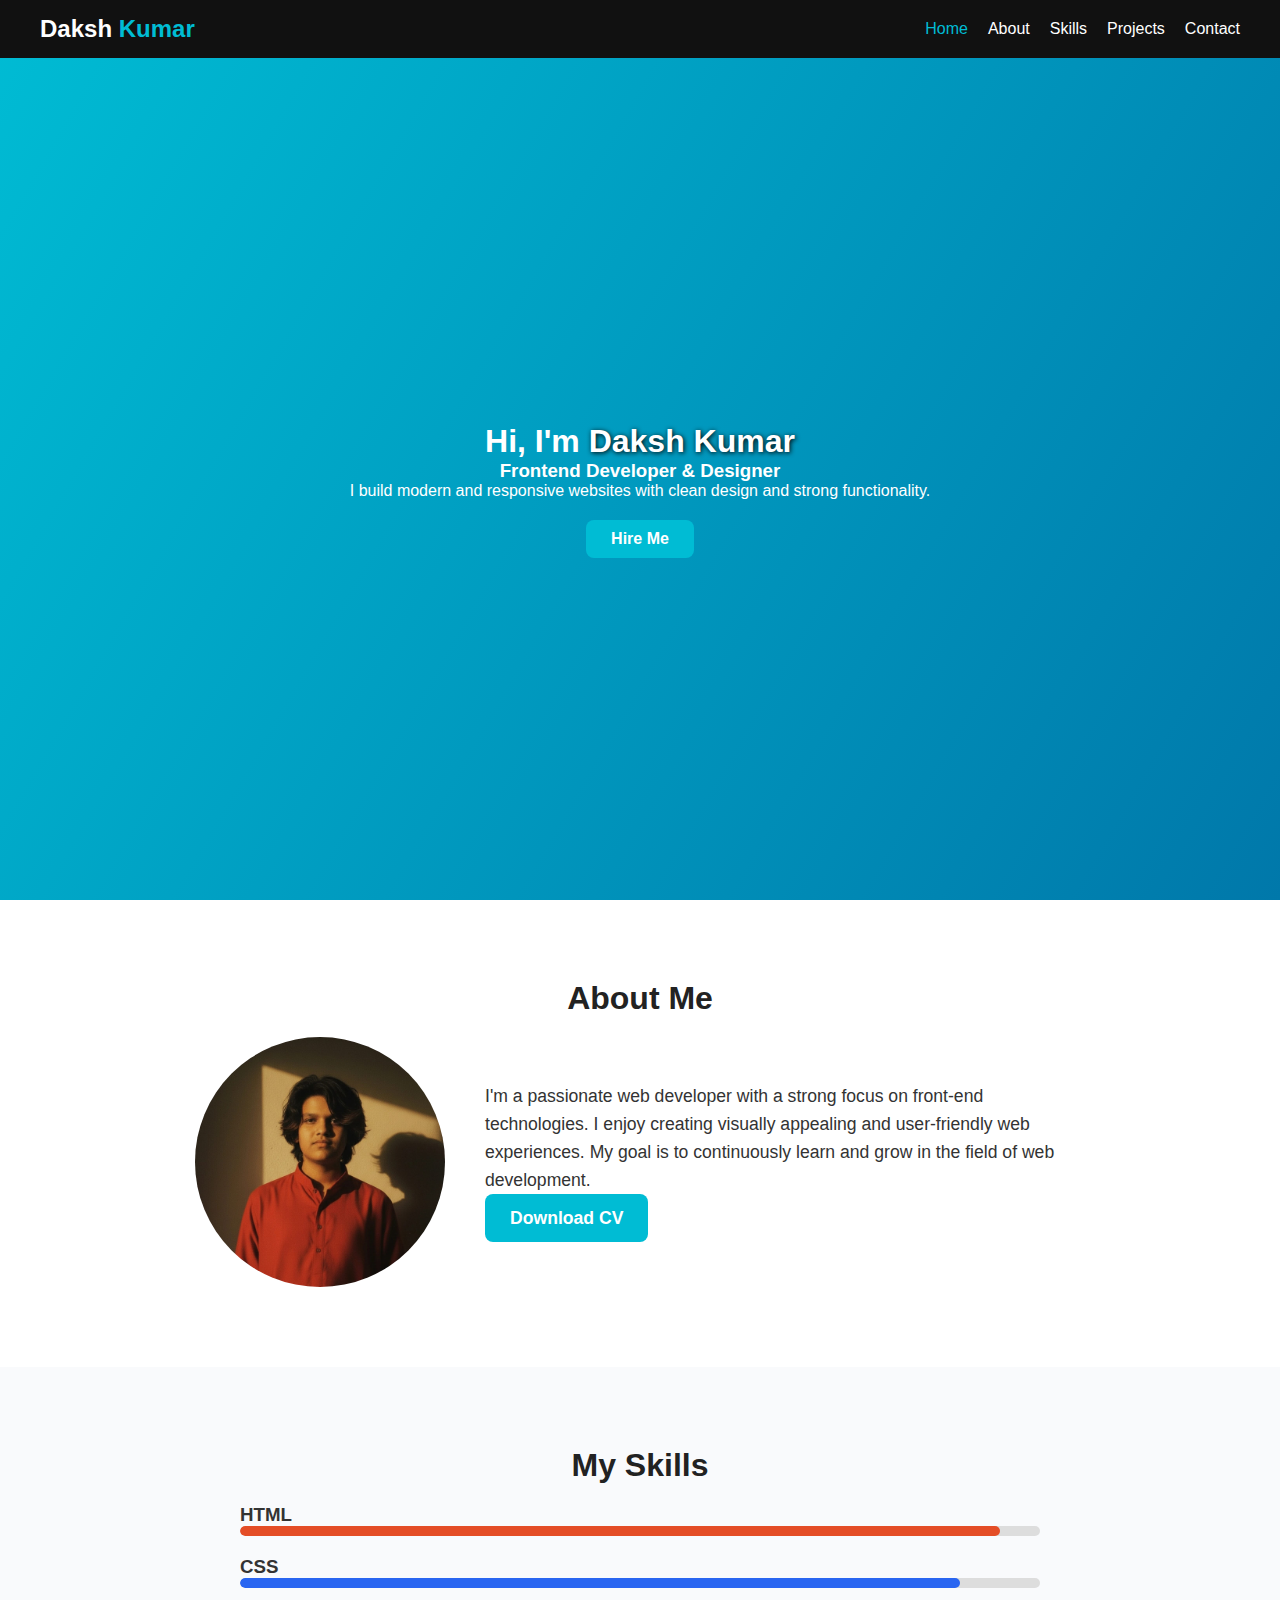
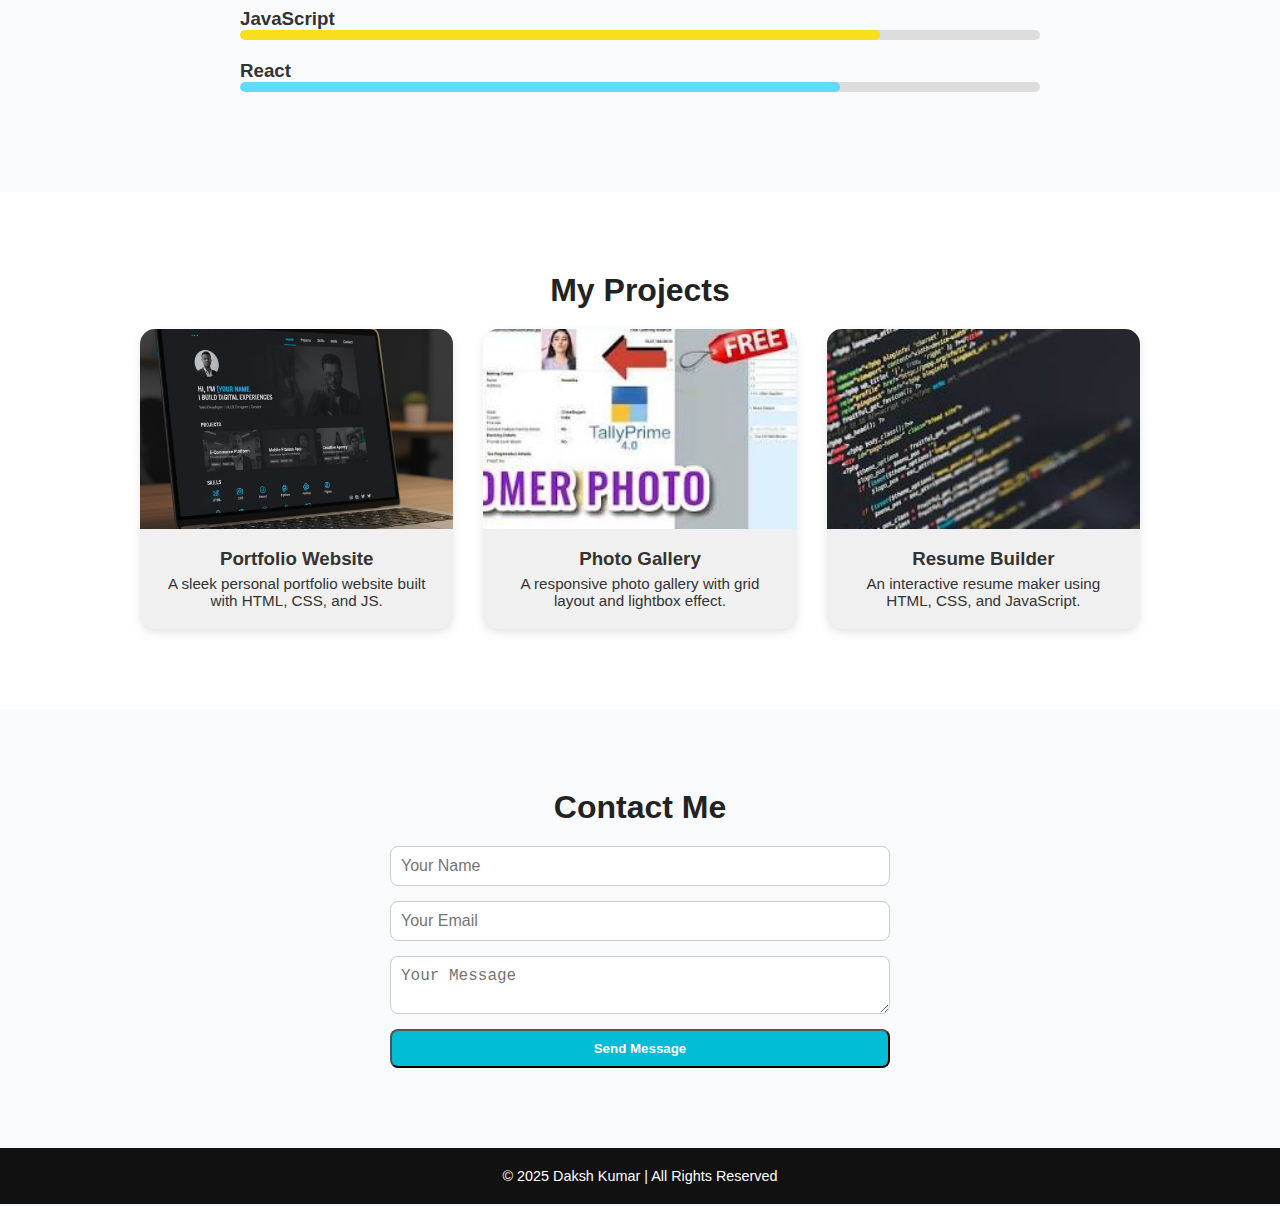
<file: index.html>
<!DOCTYPE html>
<html lang="en">
<head>
  <meta charset="UTF-8" />
  <meta name="viewport" content="width=device-width, initial-scale=1.0" />
  <title>My Portfolio | Daksh Kumar</title>
  <link rel="stylesheet" href="style.css" />
</head>
<body>
  <!-- ====== NAVBAR ====== -->
  <header>
    <nav class="navbar">
      <div class="logo">Daksh <span>Kumar</span></div>
      <ul class="nav-links">
        <li><a href="#home" class="active">Home</a></li>
        <li><a href="#about">About</a></li>
        <li><a href="#skills">Skills</a></li>
        <li><a href="#projects">Projects</a></li>
        <li><a href="#contact">Contact</a></li>
      </ul>
    </nav>
  </header>

  <!-- ====== HOME ====== -->
  <section id="home" class="home">
    <div class="home-content">
      <h1>Hi, I'm <span>Daksh Kumar</span></h1>
      <h3>Frontend Developer & Designer</h3>
      <p>I build modern and responsive websites with clean design and strong functionality.</p>
      <a href="#contact" class="btn">Hire Me</a>
    </div>
  </section>

  <!-- ====== ABOUT ====== -->
  <section id="about" class="about">
    <h2 class="section-title">About Me</h2>
    <div class="about-content">
      <img src="WhatsApp Image 2025-10-21 at 19.16.03_0766a6af.jpg" alt="Profile Photo" class="profile-img" />
      <div class="about-text">
        <p>
          I'm a passionate web developer with a strong focus on front-end technologies.
          I enjoy creating visually appealing and user-friendly web experiences.
          My goal is to continuously learn and grow in the field of web development.
        </p>
        <a href="cv.html" class="btn">Download CV</a>
      </div>
    </div>
  </section>

  <!-- ====== SKILLS ====== -->
  <section id="skills" class="skills">
    <h2 class="section-title">My Skills</h2>
    <div class="skills-container">
      <div class="skill"><h3>HTML</h3><div class="bar"><div class="fill html"></div></div></div>
      <div class="skill"><h3>CSS</h3><div class="bar"><div class="fill css"></div></div></div>
      <div class="skill"><h3>JavaScript</h3><div class="bar"><div class="fill js"></div></div></div>
      <div class="skill"><h3>React</h3><div class="bar"><div class="fill react"></div></div></div>
    </div>
  </section>

  <!-- ====== PROJECTS ====== -->
  <section id="projects" class="projects">
    <h2 class="section-title">My Projects</h2>
    <div class="project-container">
      <div class="project-card">
        <img src="unnamed.jpg" alt="Project 1">
        <h3>Portfolio Website</h3>
        <p>A sleek personal portfolio website built with HTML, CSS, and JS.</p>
      </div>
      <div class="project-card">
        <img src="images.jpeg" alt="Project 2">
        <h3>Photo Gallery</h3>
        <p>A responsive photo gallery with grid layout and lightbox effect.</p>
      </div>
      <div class="project-card">
        <img src="images (1).jpeg" alt="Project 3">
        <h3>Resume Builder</h3>
        <p>An interactive resume maker using HTML, CSS, and JavaScript.</p>
      </div>
    </div>
  </section>

  <!-- ====== CONTACT ====== -->
  <section id="contact" class="contact">
    <h2 class="section-title">Contact Me</h2>
    <form id="contact-form">
      <input type="text" placeholder="Your Name" required />
      <input type="email" placeholder="Your Email" required />
      <textarea placeholder="Your Message" required></textarea>
      <button type="submit" class="btn">Send Message</button>
    </form>
  </section>

  <footer>
    <p>© 2025 Daksh Kumar | All Rights Reserved</p>
  </footer>

  <script src="script.js"></script>
</body>
</html>
</file>
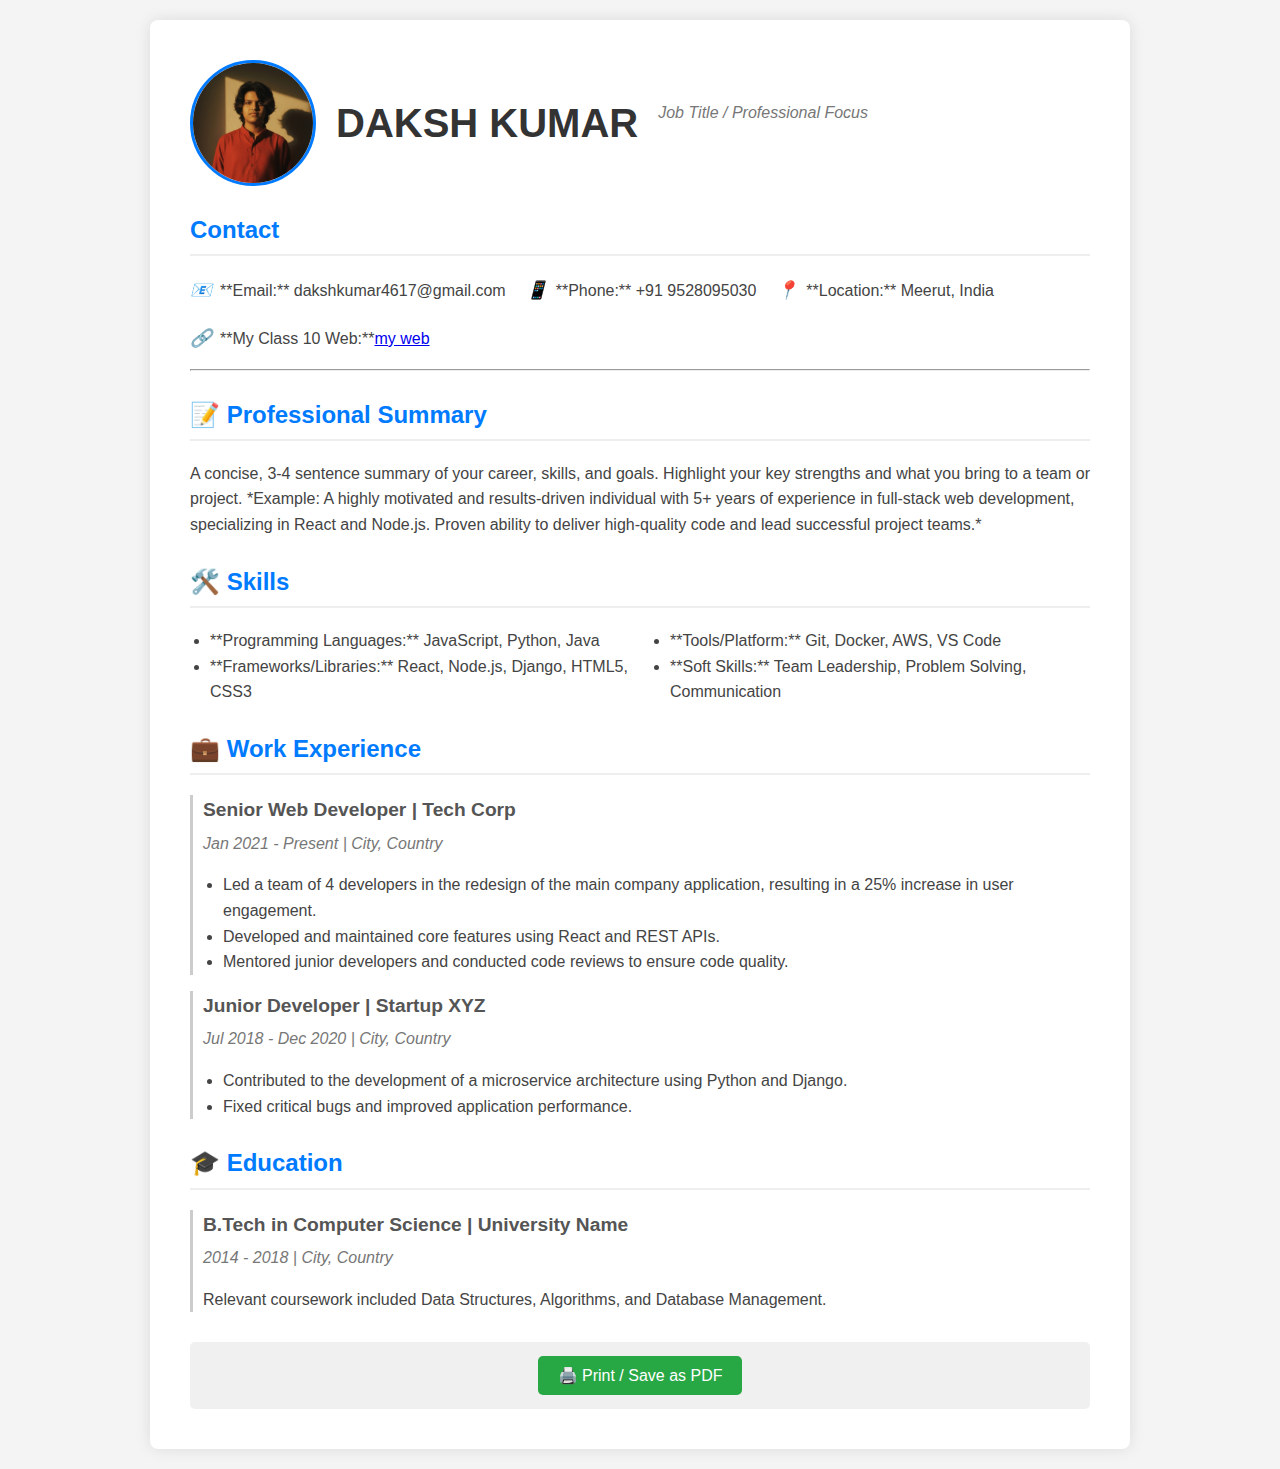
<file: cv.html>
<!DOCTYPE html>
<html lang="en">
<head>
    <meta charset="UTF-8">
    <meta name="viewport" content="width=device-width, initial-scale=1.0">
    <title>Professional CV - [Your Name]</title>
    
    <style>
        /* --- Base Styles and Layout --- */
        body {
            font-family: 'Arial', sans-serif;
            line-height: 1.6;
            margin: 0;
            padding: 20px;
            background-color: #f4f4f4;
            display: flex;
            justify-content: center;
        }

        .cv-container {
            width: 100%;
            max-width: 900px; /* Standard A4-like width */
            background: #fff;
            padding: 40px;
            box-shadow: 0 0 15px rgba(0, 0, 0, 0.1);
            border-radius: 8px;
        }

        /* --- Typography and Headings --- */
        h1 {
            color: #333;
            font-size: 2.5em;
            margin-bottom: 5px;
        }

        h2 {
            color: #007BFF; /* A professional blue color */
            border-bottom: 2px solid #eee;
            padding-bottom: 5px;
            margin-top: 25px;
            font-size: 1.5em;
        }

        h3 {
            color: #555;
            margin: 10px 0 5px 0;
            font-size: 1.2em;
        }

        p, li {
            color: #444;
        }

        /* --- Header and Profile Photo --- */
        .header {
            text-align: left;
            margin-bottom: 20px;
            display: flex;
            align-items: center;
            gap: 20px;
        }

        .profile-photo {
            width: 120px; /* Size of the image */
            height: 120px;
            object-fit: cover; /* Ensures the image looks good */
            border-radius: 50%; /* Makes it round */
            border: 3px solid #007BFF;
        }

        .header h1 {
            margin: 0;
            line-height: 1.1;
        }

        .tagline {
            font-style: italic;
            color: #777;
            margin-top: -5px;
        }

        /* --- Contact and Sections --- */
        .contact-info ul {
            list-style: none;
            padding: 0;
            display: flex;
            flex-wrap: wrap;
            gap: 20px;
        }

        .contact-info li {
            display: flex;
            align-items: center;
        }

        .icon {
            margin-right: 8px;
            font-size: 1.1em;
        }

        .section {
            margin-bottom: 20px;
        }

        .skills-list {
            list-style: disc;
            padding-left: 20px;
            column-count: 2; /* Arranges skills into two columns */
            column-gap: 40px;
        }

        .job-entry, .education-entry {
            margin-bottom: 15px;
            padding-left: 10px;
            border-left: 3px solid #ccc;
        }

        .date {
            font-style: italic;
            color: #777;
            margin: 0 0 5px 0;
        }

        ul {
            padding-left: 20px;
        }

        /* --- Print Button Styling (for screen only) --- */
        .print-button-container {
            text-align: center;
            margin-top: 30px;
            padding: 10px;
            background-color: #f0f0f0;
            border-radius: 5px;
        }

        button {
            background-color: #28a745; /* Green button */
            color: white;
            border: none;
            padding: 10px 20px;
            text-align: center;
            text-decoration: none;
            display: inline-block;
            font-size: 16px;
            margin: 4px 2px;
            cursor: pointer;
            border-radius: 5px;
            transition: background-color 0.3s;
        }

        button:hover {
            background-color: #218838;
        }

        /* --- Media Query for Printing (The magic for print-friendly) --- */
        @media print {
            body {
                background-color: #fff;
                padding: 0;
            }
            .cv-container {
                box-shadow: none; /* Remove shadow for printing */
                padding: 0;
            }
            /* Hide the print button and lines when printing */
            .print-button-container, hr {
                display: none; 
            }
            /* Ensure all links and text are black for print clarity */
            a, p, li, h1, h2, h3 {
                color: #000 !important;
            }
            .contact-info ul {
                display: block; /* Stack contact info for better print layout */
                line-height: 1.8;
            }
            .skills-list {
                column-count: 1; /* Use a single column for skills when printing */
            }
        }
    </style>
</head>
<body>
    <div class="cv-container">
        
        <header class="header">
            <img src="WhatsApp Image 2025-10-21 at 19.16.03_0766a6af.jpg" alt="Your Profile Picture" class="profile-photo">
            <h1>DAKSH KUMAR</h1>
            <p class="tagline">Job Title / Professional Focus</p>
        </header>
        
        <section class="contact-info">
            <h2>Contact</h2>
            <ul>
                <li><i class="icon">📧</i> **Email:** dakshkumar4617@gmail.com</li>
                <li><i class="icon">📱</i> **Phone:** +91 9528095030</li>
                <li><i class="icon">📍</i> **Location:** Meerut, India</li>
                <li><i class="icon">🔗</i> **My Class 10 Web:** <a href="https://daksh2406.github.io/class-10-quiz-app/"> my web </a></li>
            </ul>
        </section>

        <hr>

        <main class="main-content">
            
            <section class="section">
                <h2>📝 Professional Summary</h2>
                <p>A concise, 3-4 sentence summary of your career, skills, and goals. Highlight your key strengths and what you bring to a team or project. *Example: A highly motivated and results-driven individual with 5+ years of experience in full-stack web development, specializing in React and Node.js. Proven ability to deliver high-quality code and lead successful project teams.*</p>
            </section>

            <section class="section">
                <h2>🛠️ Skills</h2>
                <ul class="skills-list">
                    <li>**Programming Languages:** JavaScript, Python, Java</li>
                    <li>**Frameworks/Libraries:** React, Node.js, Django, HTML5, CSS3</li>
                    <li>**Tools/Platform:** Git, Docker, AWS, VS Code</li>
                    <li>**Soft Skills:** Team Leadership, Problem Solving, Communication</li>
                </ul>
            </section>

            <section class="section">
                <h2>💼 Work Experience</h2>
                <div class="job-entry">
                    <h3>Senior Web Developer | Tech Corp</h3>
                    <p class="date">Jan 2021 - Present | City, Country</p>
                    <ul>
                        <li>Led a team of 4 developers in the redesign of the main company application, resulting in a 25% increase in user engagement.</li>
                        <li>Developed and maintained core features using React and REST APIs.</li>
                        <li>Mentored junior developers and conducted code reviews to ensure code quality.</li>
                    </ul>
                </div>

                <div class="job-entry">
                    <h3>Junior Developer | Startup XYZ</h3>
                    <p class="date">Jul 2018 - Dec 2020 | City, Country</p>
                    <ul>
                        <li>Contributed to the development of a microservice architecture using Python and Django.</li>
                        <li>Fixed critical bugs and improved application performance.</li>
                    </ul>
                </div>
            </section>

            <section class="section">
                <h2>🎓 Education</h2>
                <div class="education-entry">
                    <h3>B.Tech in Computer Science | University Name</h3>
                    <p class="date">2014 - 2018 | City, Country</p>
                    <p>Relevant coursework included Data Structures, Algorithms, and Database Management.</p>
                </div>
            </section>

        </main>
        
        <div class="print-button-container">
            <button onclick="printCV()">🖨️ Print / Save as PDF</button>
        </div>
    </div>
    
    <script>
        // printCV function for the Print / Save as PDF button
        function printCV() {
            // This function calls the browser's native print dialog
            window.print();
        }
    </script>
</body>
</html>
</file>
<file: style.css>
/* Reset and Base */
* {
  margin: 0;
  padding: 0;
  box-sizing: border-box;
  scroll-behavior: smooth;
}
body {
  font-family: 'Poppins', sans-serif;
  background-color: #f4f6f8;
  color: #333;
}
h2.section-title {
  text-align: center;
  font-size: 2rem;
  margin-bottom: 20px;
  color: #222;
}

/* Navbar */
header {
  background: #111;
  padding: 15px 40px;
  position: fixed;
  width: 100%;
  top: 0;
  z-index: 100;
}
.navbar {
  display: flex;
  justify-content: space-between;
  align-items: center;
}
.logo {
  font-size: 1.5rem;
  color: white;
  font-weight: bold;
}
.logo span {
  color: #00bcd4;
}
.nav-links {
  list-style: none;
  display: flex;
}
.nav-links li {
  margin-left: 20px;
}
.nav-links a {
  text-decoration: none;
  color: #fff;
  transition: color 0.3s;
}
.nav-links a:hover,
.nav-links a.active {
  color: #00bcd4;
}

/* Home */
.home {
  height: 100vh;
  display: flex;
  align-items: center;
  justify-content: center;
  flex-direction: column;
  background: linear-gradient(120deg, #00bcd4, #0078aa);
  color: white;
  text-align: center;
  padding-top: 80px;
}
.home h1 span {
  color: #fff;
  text-shadow: 1px 1px 5px #000;
}
.home .btn {
  margin-top: 20px;
}

/* About */
.about {
  padding: 80px 20px;
  background: #fff;
}
.about-content {
  display: flex;
  align-items: center;
  justify-content: center;
  flex-wrap: wrap;
  gap: 40px;
}
.profile-img {
  border-radius: 50%;
  width: 250px;
  height: 250px;
  object-fit: cover;
}
.about-text {
  max-width: 600px;
  font-size: 1.1rem;
  line-height: 1.6;
}

/* Skills */
.skills {
  padding: 80px 20px;
  background: #f9fafc;
}
.skills-container {
  max-width: 800px;
  margin: auto;
}
.skill {
  margin: 20px 0;
}
.bar {
  height: 10px;
  background: #ddd;
  border-radius: 10px;
  overflow: hidden;
}
.fill {
  height: 10px;
  border-radius: 10px;
}
.html { width: 95%; background: #e44d26; }
.css { width: 90%; background: #2965f1; }
.js { width: 80%; background: #f7df1e; }
.react { width: 75%; background: #61dbfb; }

/* Projects */
.projects {
  padding: 80px 20px;
  background: #fff;
}
.project-container {
  display: grid;
  grid-template-columns: repeat(auto-fit, minmax(280px, 1fr));
  gap: 30px;
  max-width: 1000px;
  margin: auto;
}
.project-card {
  background: #f0f0f0;
  border-radius: 15px;
  overflow: hidden;
  text-align: center;
  box-shadow: 0 4px 10px rgba(0,0,0,0.1);
  transition: transform 0.3s;
}
.project-card:hover {
  transform: scale(1.05);
}
.project-card img {
  width: 100%;
  height: 200px;
  object-fit: cover;
}
.project-card h3 {
  margin: 15px 0 5px;
}
.project-card p {
  padding: 0 15px 20px;
  font-size: 0.95rem;
}

/* Contact */
.contact {
  padding: 80px 20px;
  background: #f9fafc;
  text-align: center;
}
#contact-form {
  max-width: 500px;
  margin: 0 auto;
  display: flex;
  flex-direction: column;
  gap: 15px;
}
input, textarea {
  padding: 10px;
  border: 1px solid #ccc;
  border-radius: 8px;
  font-size: 1rem;
  outline: none;
}
.btn {
  display: inline-block;
  padding: 10px 25px;
  background: #00bcd4;
  color: white;
  text-decoration: none;
  border-radius: 8px;
  font-weight: 600;
  transition: 0.3s;
}
.btn:hover {
  background: #008c9e;
}

/* Footer */
footer {
  background: #111;
  color: #fff;
  text-align: center;
  padding: 20px;
  font-size: 0.9rem;
}
</file>
